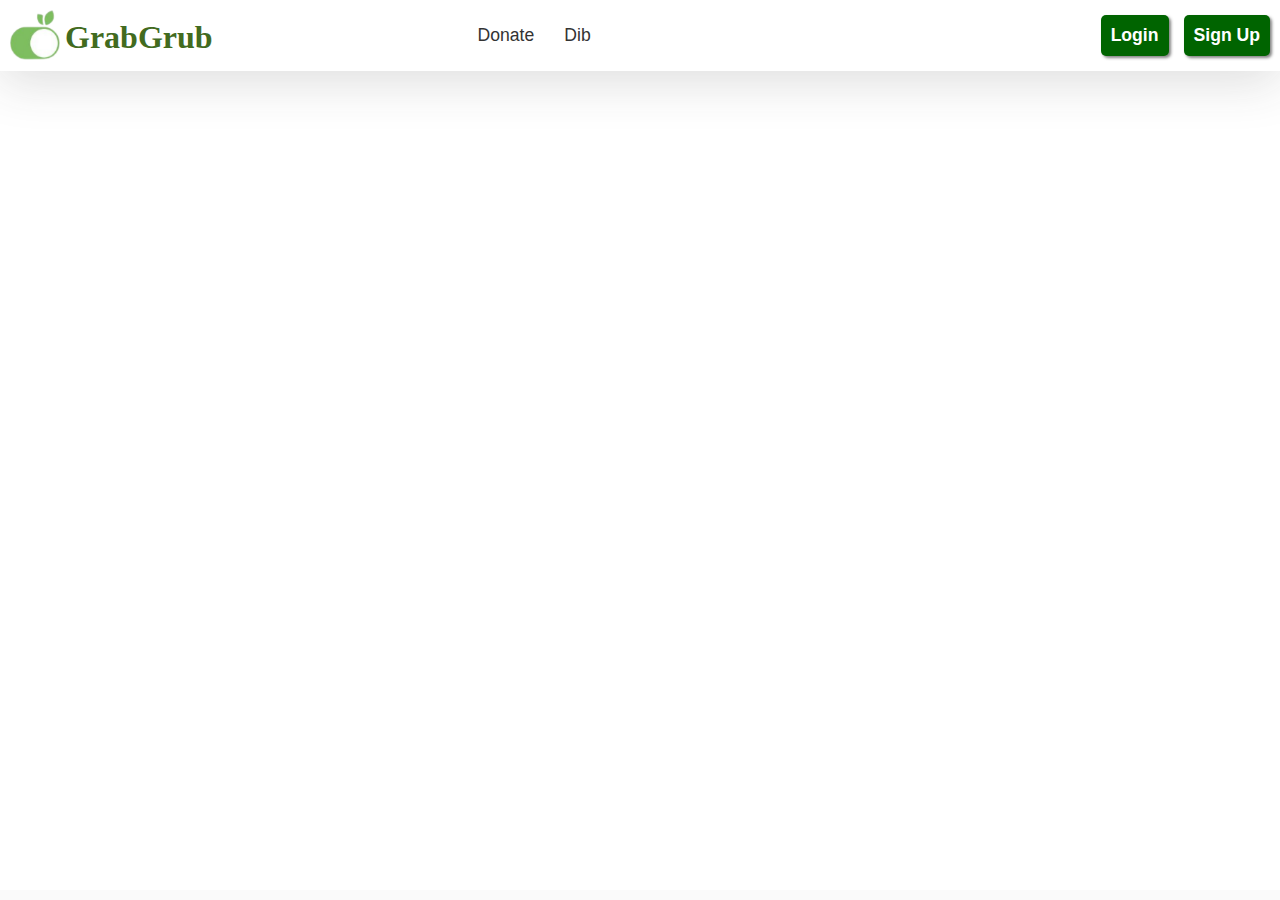
<file: index.html>
<!DOCTYPE html>
<html lang="en">
<head>
    <meta charset="UTF-8">
    <meta name="viewport" content="width=device-width, initial-scale=1.0">
    <title>GrabGrub | Donate & Dib Goods</title>
    <link rel="stylesheet" href="styles.css">
    <link rel="icon" href="GrabGrub.png" type="image/x-icon">
</head>
<body>
    <header>
        <a href="index.html" id="titletohome">
            <img src="GrabGrub.png" alt="GrabGrub Logo">
            <h1 id="title">GrabGrub</h1>
        </a>
        <nav>
            <a href="#donate">Donate</a>   
            <a href="#dib">Dib</a>     
        </nav>
        <nav id="loginorcreate">
            <a href="login.html">Login</a>
            <a href="signup.html">Sign Up</a>    
        </nav>
    </header>
    
    <main>
        <section id="home">
            <!-- Home content goes here -->
        </section>
        <section id="about">
            <!-- About content goes here -->
        </section>
        <section id="how-it-works">
            <!-- How It Works content goes here -->
        </section>
        <section id="donate">
            <!-- Donate Food content goes here -->
        </section>
        <section id="dib">
            <!-- Dib Food content goes here -->
        </section>
        <section id="contact">
            <!-- Contact Us content goes here -->
        </section>
    </main>
    <footer>
        <!-- Footer content goes here -->
    </footer>
</body>
</html>
</file>
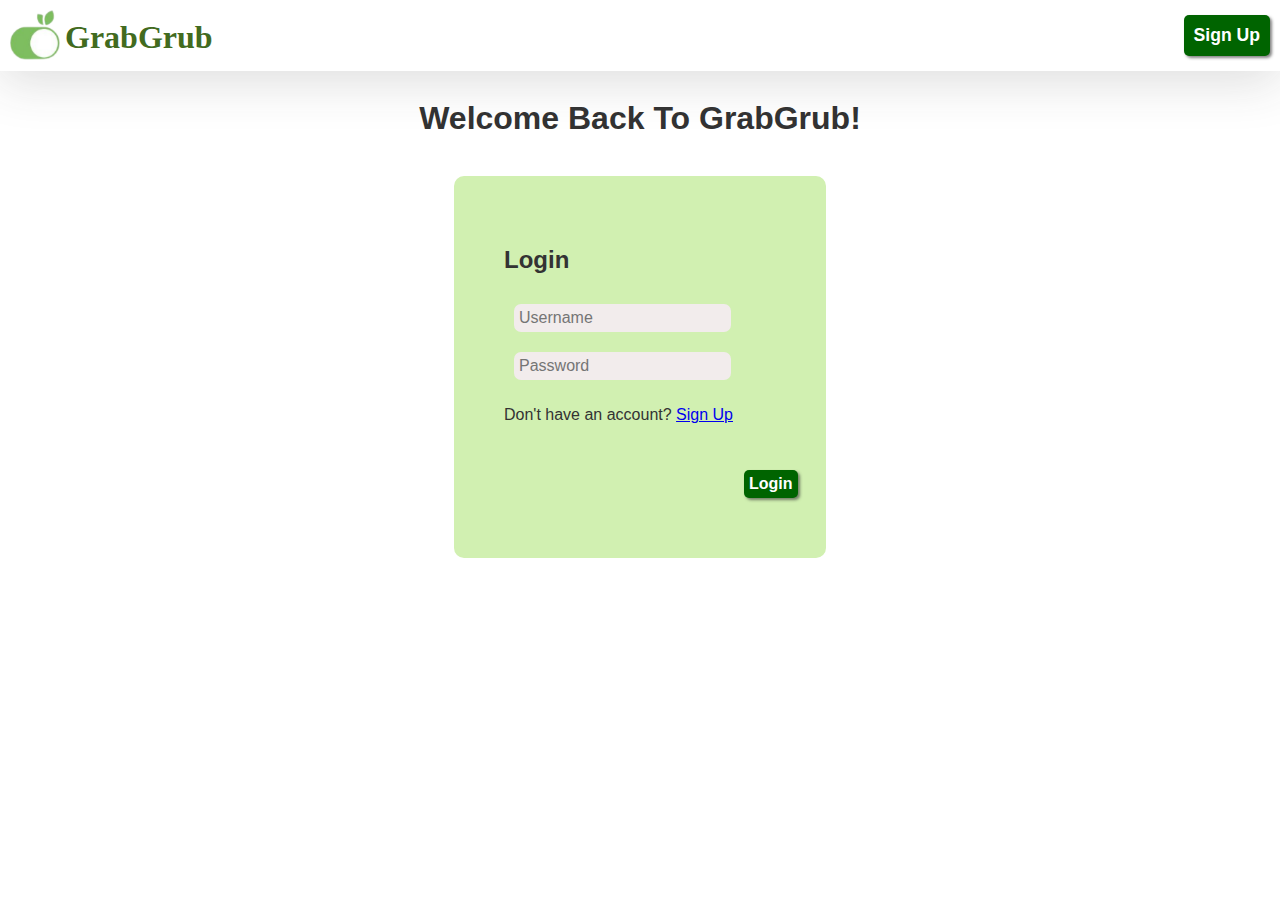
<file: login.html>
<!DOCTYPE html>
<html lang="en">
<head>
    <meta charset="UTF-8">
    <meta name="viewport" content="width=device-width, initial-scale=1.0">
    <title>Login - GrabGrub</title>
    <link rel="stylesheet" href="styles.css">
    <link rel="icon" href="GrabGrub.png" type="image/x-icon">
</head>
<body>
    <header>
        <a href="index.html" id="titletohome">
            <img src="GrabGrub.png" alt="GrabGrub Logo">
            <h1 id="title">GrabGrub</h1>
        </a>
        <nav id="loginorcreate">
            <a href="signup.html">Sign Up</a>  
        </nav>
    </header>
    <h1>Welcome Back To GrabGrub!</h1>
    <br>
    <div id="loginbox">
        <h2>Login</h2>
        <form method="post" action="login.html">
            <input type="text" name="username" placeholder="Username" required>
            <br>
            <input type="password" name="password" placeholder="Password" required>
            <br>
            <p>Don't have an account? <a href="signup.html">Sign Up</a></p>
            <input type="submit" value="Login" id="login">
        </form>
    </div>
</body>
</html>
</file>
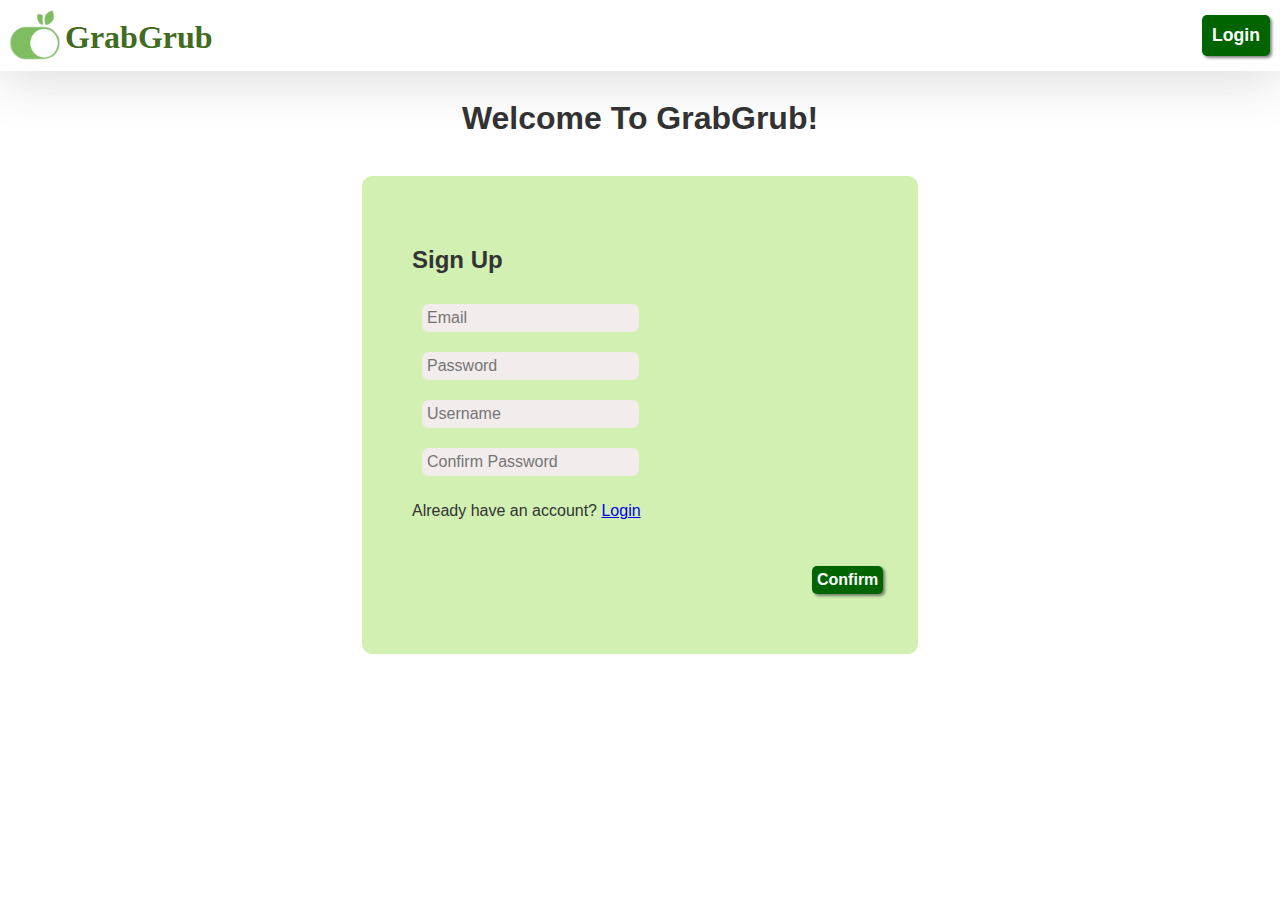
<file: signup.html>
<!DOCTYPE html>
<html lang="en">
<head>
    <meta charset="UTF-8">
    <meta name="viewport" content="width=device-width, initial-scale=1.0">
    <title>Sign Up - GrabGrub</title>
    <link rel="stylesheet" href="styles.css">
    <link rel="icon" href="GrabGrub.png" type="image/x-icon">
</head>
<body>
    <header>
        <a href="index.html" id="titletohome">
            <img src="GrabGrub.png" alt="GrabGrub Logo">
            <h1 id="title">GrabGrub</h1>
        </a>
        <nav id="loginorcreate">
            <a href="login.html">Login</a>  
        </nav>
    </header>
    <h1>Welcome To GrabGrub!</h1>
    <br>
    <div id="signupbox">
        <h2>Sign Up</h2>
        <form method="get" action="verify.html">
            <input type="email" name="Email" id="" placeholder="Email" required>
            <input type="password" name="Password" id="" placeholder="Password" required>
            <br>
            <input type="text" name="Username" id="" placeholder="Username" required>
            <input type="password" name="ConfirmPassword" id="" placeholder="Confirm Password" required>
            <p>Already have an account? <a href="login.html">Login</a></p>
            <input type="submit" id="confirm" value="Confirm">
        </form>
        
    </div>
</body>
</html>
</file>
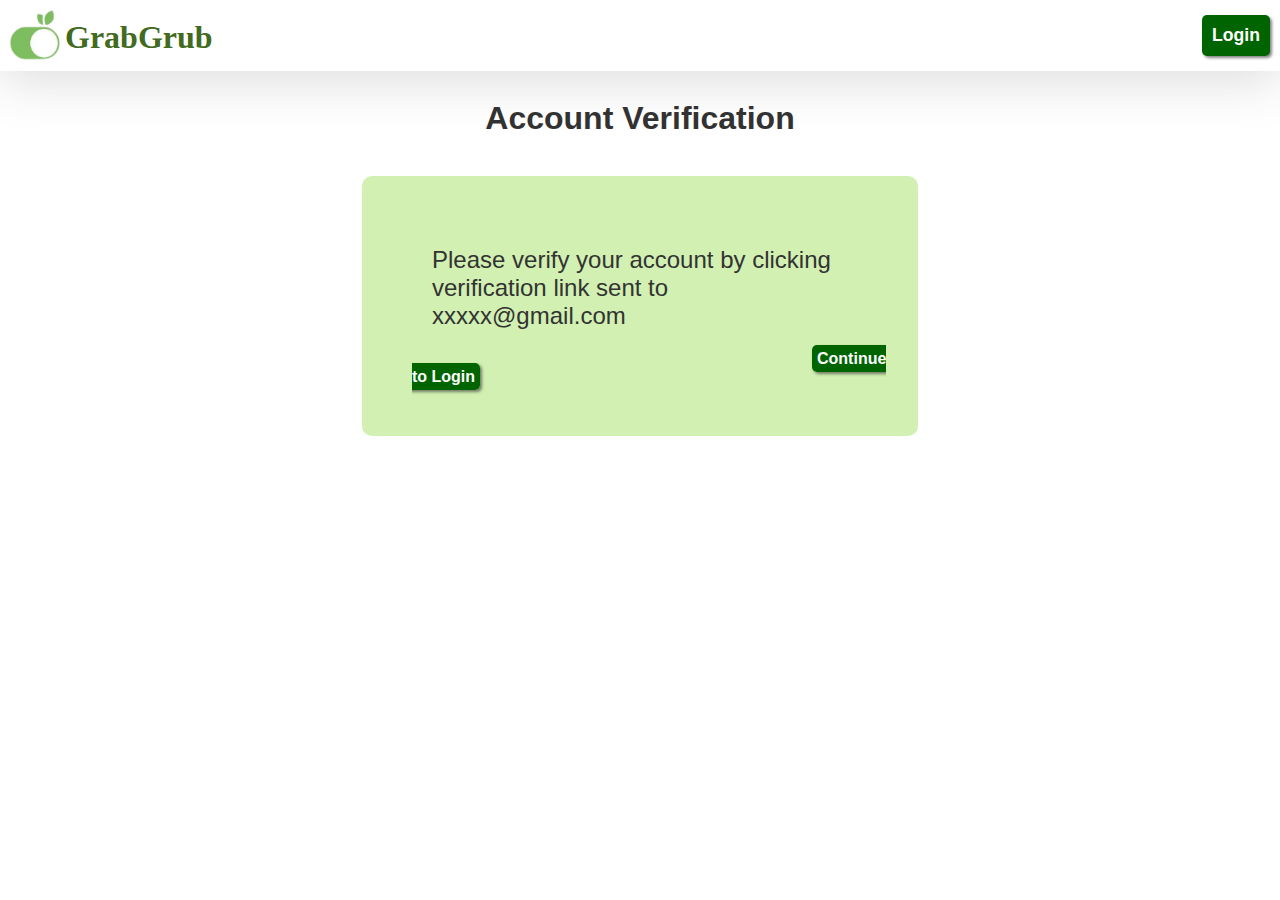
<file: verify.html>
<!DOCTYPE html>
<html lang="en">
<head>
    <meta charset="UTF-8">
    <meta name="viewport" content="width=device-width, initial-scale=1.0">
    <title>Account Verification - GrabGrub</title>
    <link rel="stylesheet" href="styles.css">
    <link rel="icon" href="GrabGrub.png" type="image/x-icon">
</head>
<body>
    <header>
        <a href="index.html" id="titletohome">
            <img src="GrabGrub.png" alt="GrabGrub Logo">
            <h1 id="title">GrabGrub</h1>
        </a>
        <nav id="loginorcreate">
            <a href="login.html">Login</a>  
        </nav>
    </header>
    <h1>Account Verification</h1>
    <br>
    <div id="signupbox">
        <h2 id="accountverifytext">Please verify your account by clicking verification link sent to xxxxx@gmail.com</h2>
        <a href="login.html" id="confirm">Continue to Login</a>
    </div>
</body>
</html>
</file>
<file: styles.css>
body {
    font-family: 'Arial', sans-serif;
    background-color: #ffffff;
    color: #333;
    margin: 0;
    padding: 0;
}

header {
    display: flex;
    position: absolute;
    top: 0;
    width: 100%;
    padding: 5px 0;
    color: #ffffff;
    text-align: left;
    box-shadow: 0px 10px 50px #3333332b;
}

h1 {
    text-align: center;
    margin-top: 100px;

}

#title {
    margin: 0;
    font-size: 2em;
    font-family: Serif;
    text-align: left;
    color: #426b1f;
    padding-top: 0.45em;
}

#titletohome {
    color: #333;
    text-decoration: none;
    border-radius: 5px;
    background-color: #ffffff;
    transition: all 0.5s ease;
    margin-right: 5px;
    margin-left: 5px;
    display: flex;
}

header img {
    height: 50px;
    width: 50px;
    padding: 5px 5px 5px 5px;
}

nav {
    display: flex;
    padding: 10px 0;
    max-width: 800px;
    margin: auto auto;
    border-radius: 10px;
    
    
}

nav a {
    color: #333;
    text-decoration: none;
    font-size: 1.1em;
    padding: 10px 10px;
    border-radius: 5px;
    background-color: #ffffff;
    transition: all 0.1s ease;
    margin-right: 5px;
    margin-left: 5px;
}

nav a:hover {
    transform: scale(1.05);
}

#loginorcreate{
    padding: 10px 0;
    max-width: 800px;
    margin-left: auto;
    margin-right: 0;
    border-radius: 10px;
}

#loginorcreate a {
    color: #ffffff;
    font-weight: bold;
    background-color: darkgreen;
    transition: all 0.5s ease;
    box-shadow: 2px 2px 3px #3434349b;
    margin-right: 10px;
}

#loginorcreate a:hover {
    transform: scale(0.97);
    box-shadow: 0px 0px 0px #3333332b;
}

#signupbox {
    max-width: 28.5rem;
    padding: 50px;
    background-color: #d1f0b1;
    border-radius: 10px;
    margin: auto;
}

#loginbox {
    max-width: 17rem;
    padding: 50px;
    background-color: #d1f0b1;
    border-radius: 10px;
    margin: auto;
}

input {
    margin: 10px;
    border-radius: 7px;
    border: none;
    background-color: #f2ecec;
    color: #7c7c7c;
    font-size: medium;
    padding: 5px;
}

#confirm {
    color: #ffffff;
    font-weight: bold;
    background-color: darkgreen;
    transition: all 0.5s ease;
    box-shadow: 2px 2px 3px #3434349b;
    margin-left: 25rem;
    margin-top: 30px;
    border-radius: 5px;
    padding: 5px;
    text-decoration: none;
}

#login {
    color: #ffffff;
    font-weight: bold;
    background-color: darkgreen;
    transition: all 0.5s ease;
    box-shadow: 2px 2px 3px #3434349b;
    margin-left: 15rem;
    margin-top: 30px;
    border-radius: 5px;
    padding: 5px;
    text-decoration: none;
}

#confirm:hover {
    transform: scale(0.97);
    box-shadow: 0px 0px 0px #3333332b;
}

#login:hover {
    transform: scale(0.97);
    box-shadow: 0px 0px 0px #3333332b;
}

#accountverifytext {
    font-weight: 500;
    margin: 20px;
}

footer {
    position: absolute;
    bottom: 0;
    width: 100%;
    padding: 5px 0;
    background-color: #fafafa;
    color: #333;
}
</file>
